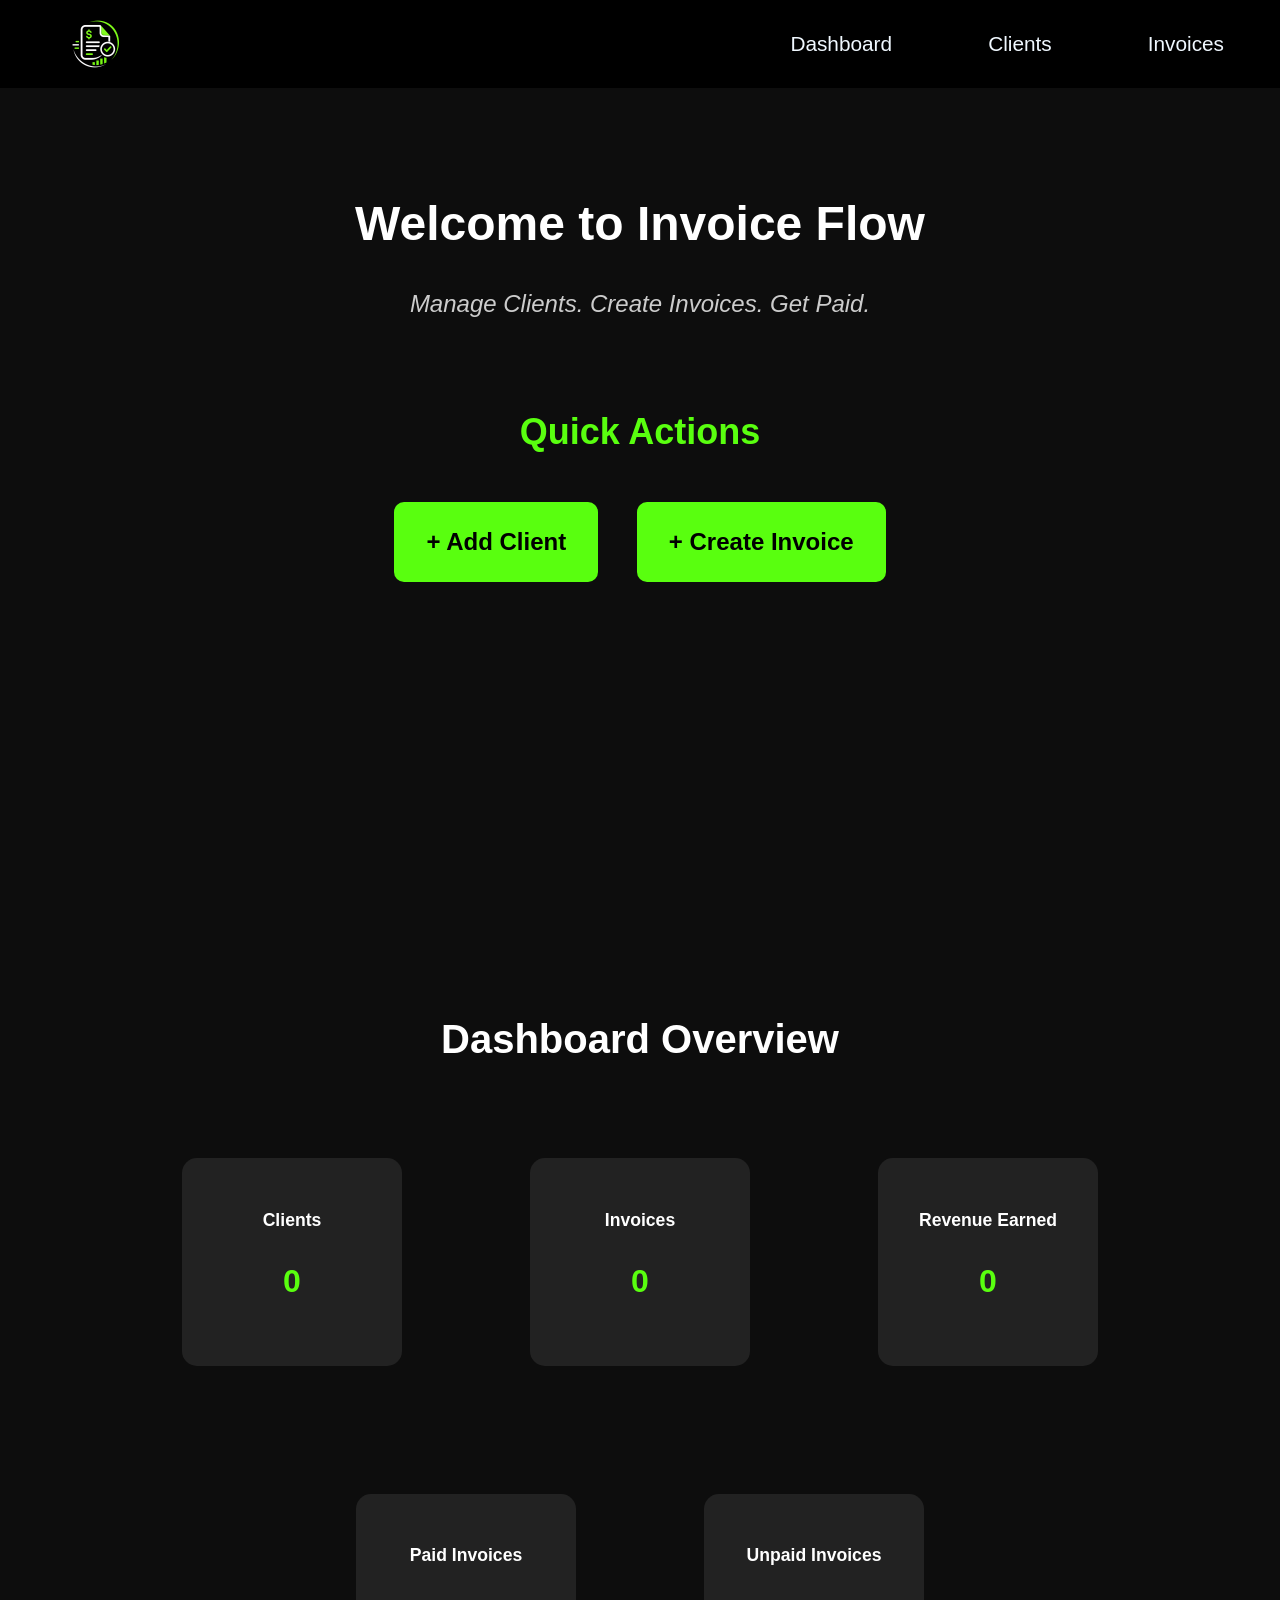
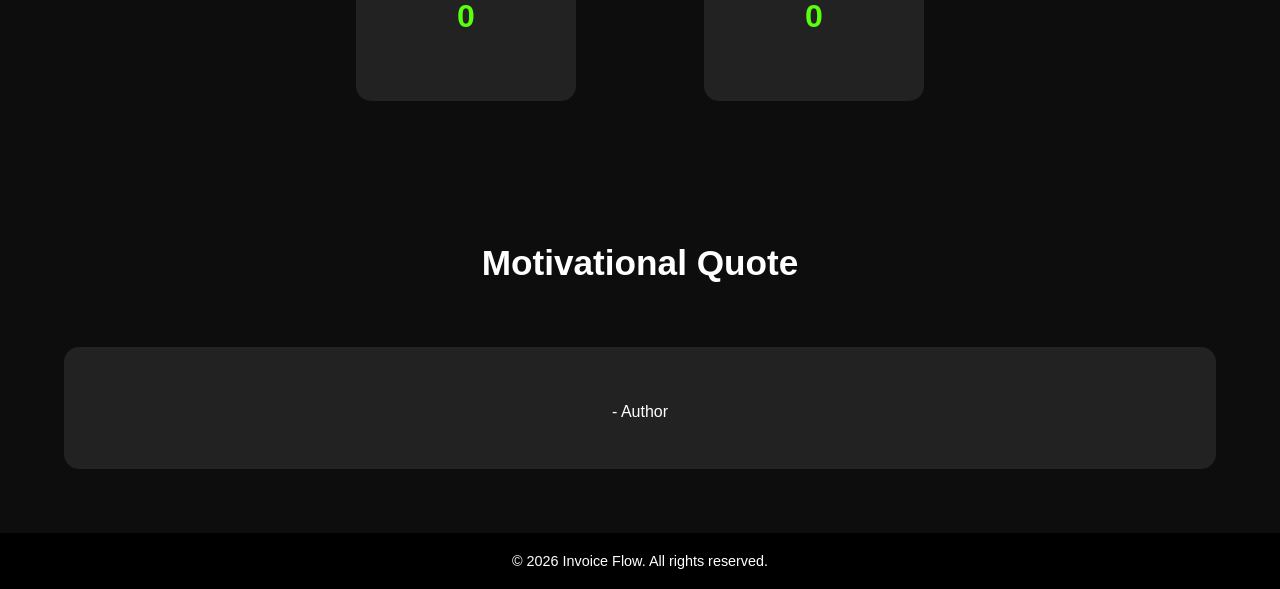
<file: index.html>
<!doctype html>
<html lang="en">
  <head>
    <meta charset="UTF-8" />
    <meta name="viewport" content="width=device-width, initial-scale=1.0" />
    <title>Invoice Flow</title>
    <link rel="stylesheet" href="./css/style.css" />
  </head>
  <body>
    <!-- Navbar -->
    <nav class="navbar">
      <img class="invoiceLogo" src="./img/invoiceLogo.png" alt="logo" />

      <div class="menu-toggle" id="menu-toggle">☰</div>

      <ul class="ul-navbar">
        <li><a href="index.html">Dashboard</a></li>
        <li><a href="clients.html">Clients</a></li>
        <li><a href="invoices.html">Invoices</a></li>
      </ul>
    </nav>

    <!-- Main -->
    <main class="main-index">
      <h1 class="h1-main-index">Welcome to Invoice Flow</h1>
      <p class="p-main-index">Manage Clients. Create Invoices. Get Paid.</p>
      <h2 class="h2-main-index">Quick Actions</h2>
      <a class="a-main-index" href="clients.html"> + Add Client </a>
      <a class="a-main-index" href="invoices.html"> + Create Invoice </a>
    </main>

    <!-- Section dashboard -->
    <section class="section-dashboard-index">
      <h2 class="h2-dashboard-index">Dashboard Overview</h2>
      <div class="all-dashboard">
        <div class="dashboard">
          <p>Clients</p>
          <p class="dashboard-number" id="total-client-index">3</p>
        </div>

        <div class="dashboard">
          <p>Invoices</p>
          <p class="dashboard-number" id="total-invoice-index">3</p>
        </div>

        <div class="dashboard">
          <p>Revenue Earned</p>
          <p class="dashboard-number" id="total-revenueEarned-index">3</p>
        </div>

        <div class="dashboard">
          <p>Paid Invoices</p>
          <p class="dashboard-number" id="total-paidInvoice-index">3</p>
        </div>

        <div class="dashboard">
          <p>Unpaid Invoices</p>
          <p class="dashboard-number" id="total-unpaidInvoice-index">3</p>
        </div>
      </div>
    </section>

    <!-- Section motivational -->
    <section class="motivational-index">
      <h2 class="h2-motivational-index">Motivational Quote</h2>
      <div>
        <h3 class="h3-motivational-index" id="h3-motivational-index"></h3>
        <p class="p-motivational-index" id="p-motivational-index">- Author</p>
      </div>
    </section>

    <!-- Footer -->
    <footer class="footer">
      <p>© 2026 Invoice Flow. All rights reserved.</p>
    </footer>

    <script type="module" src="./js/main.js"></script>
  </body>
</html>
</file>
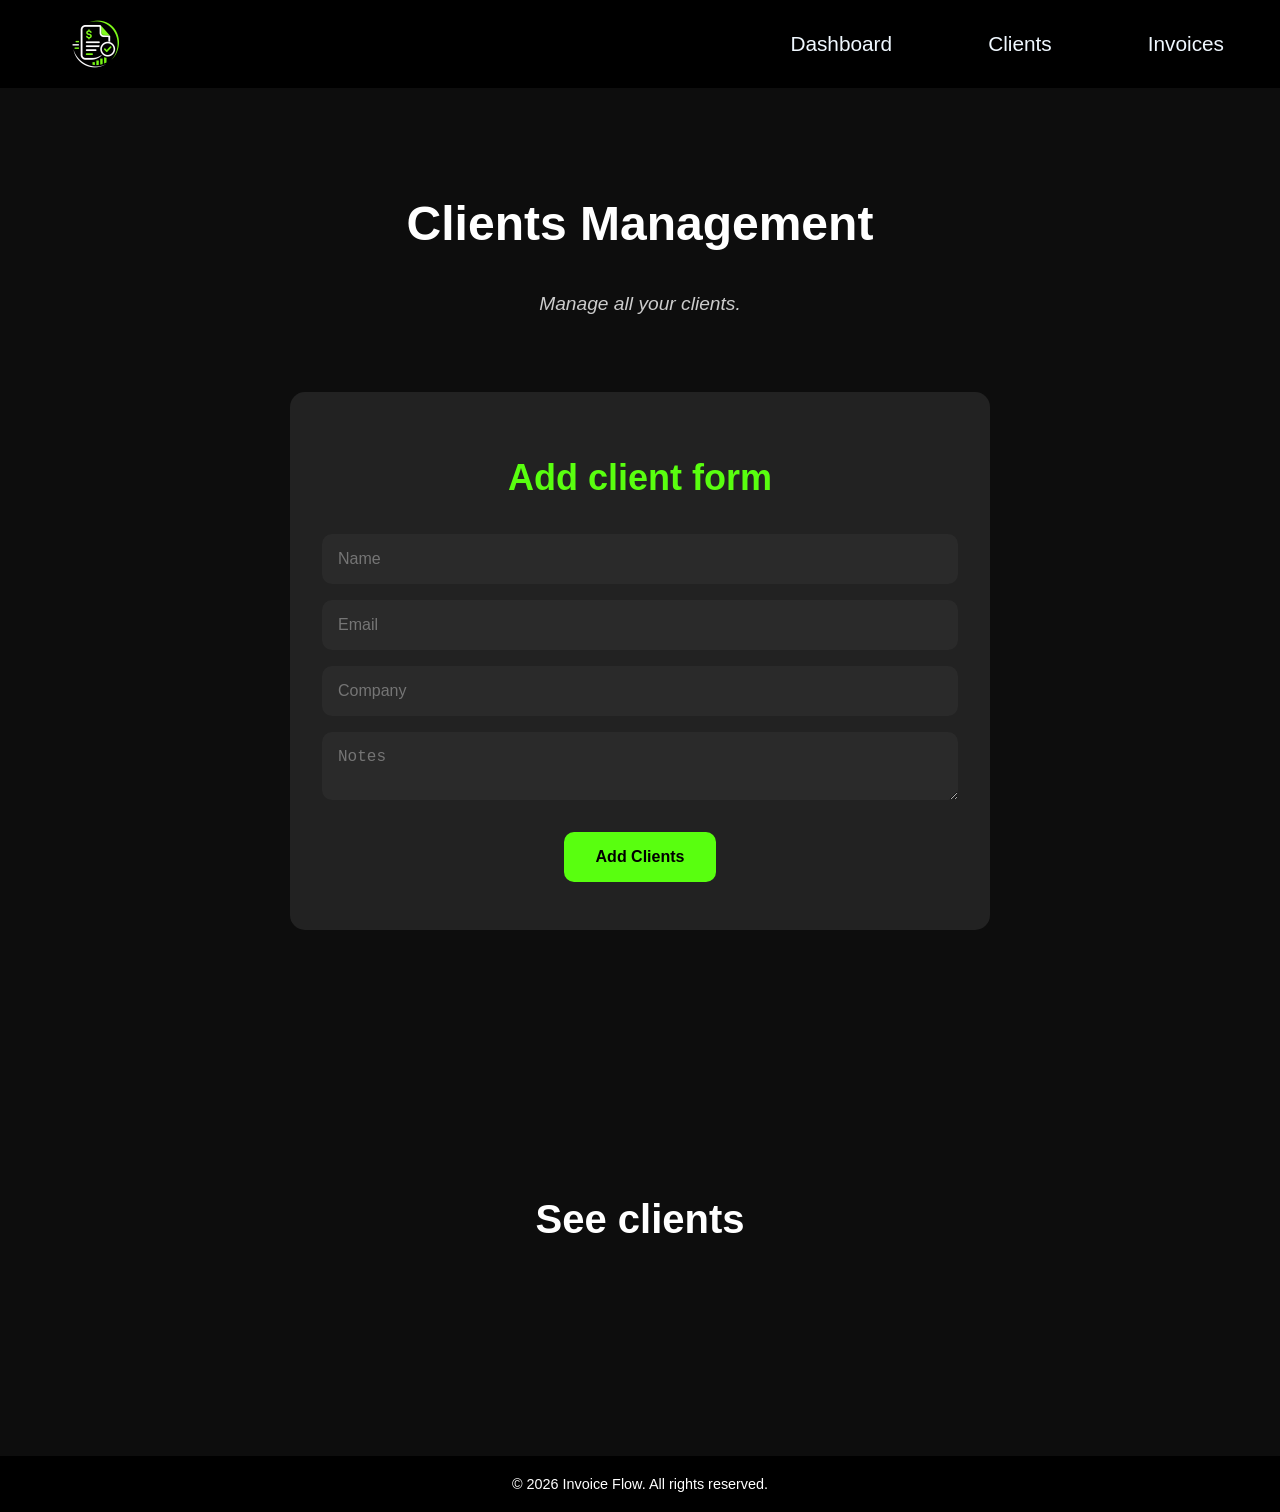
<file: clients.html>
<!doctype html>
<html lang="en">
  <head>
    <meta charset="UTF-8" />
    <meta name="viewport" content="width=device-width, initial-scale=1.0" />
    <title>Clients</title>
    <link rel="stylesheet" href="./css/style.css" />
  </head>
  <body>
    <!-- Navbar -->
    <nav class="navbar">
      <img class="invoiceLogo" src="./img/invoiceLogo.png" alt="logo" />

      <div class="menu-toggle" id="menu-toggle">☰</div>

      <ul class="ul-navbar">
        <li><a href="index.html">Dashboard</a></li>
        <li><a href="clients.html">Clients</a></li>
        <li><a href="invoices.html">Invoices</a></li>
      </ul>
    </nav>

    <!-- Main -->
    <main class="main-clients">
      <h1>Clients Management</h1>
      <p>Manage all your clients.</p>
      <div class="add-client-form">
        <h2>Add client form</h2>
        <form action="">
          <input
            id="name-input-client"
            type="text"
            placeholder="Name"
            required
          />
          <input
            id="email-input-client"
            type="email"
            placeholder="Email"
            required
          />
          <input
            id="company-input-client"
            type="text"
            placeholder="Company"
            required
          />
          <textarea id="textarea-input-client" placeholder="Notes"></textarea>
          <button id="button-input-client" class="add-clients-button">
            Add Clients
          </button>
        </form>
      </div>
    </main>

    <!-- Section see clients -->
    <section class="section-clients">
      <h2 class="see-clients-h2">See clients</h2>
      <div class="all-clients" id="all-clients"></div>
    </section>

    <!-- Footer -->
    <footer class="footer">
      <p>© 2026 Invoice Flow. All rights reserved.</p>
    </footer>

    <script src="./js/main.js"></script>
    <script type="module" src="./js/clients.js"></script>
  </body>
</html>
</file>
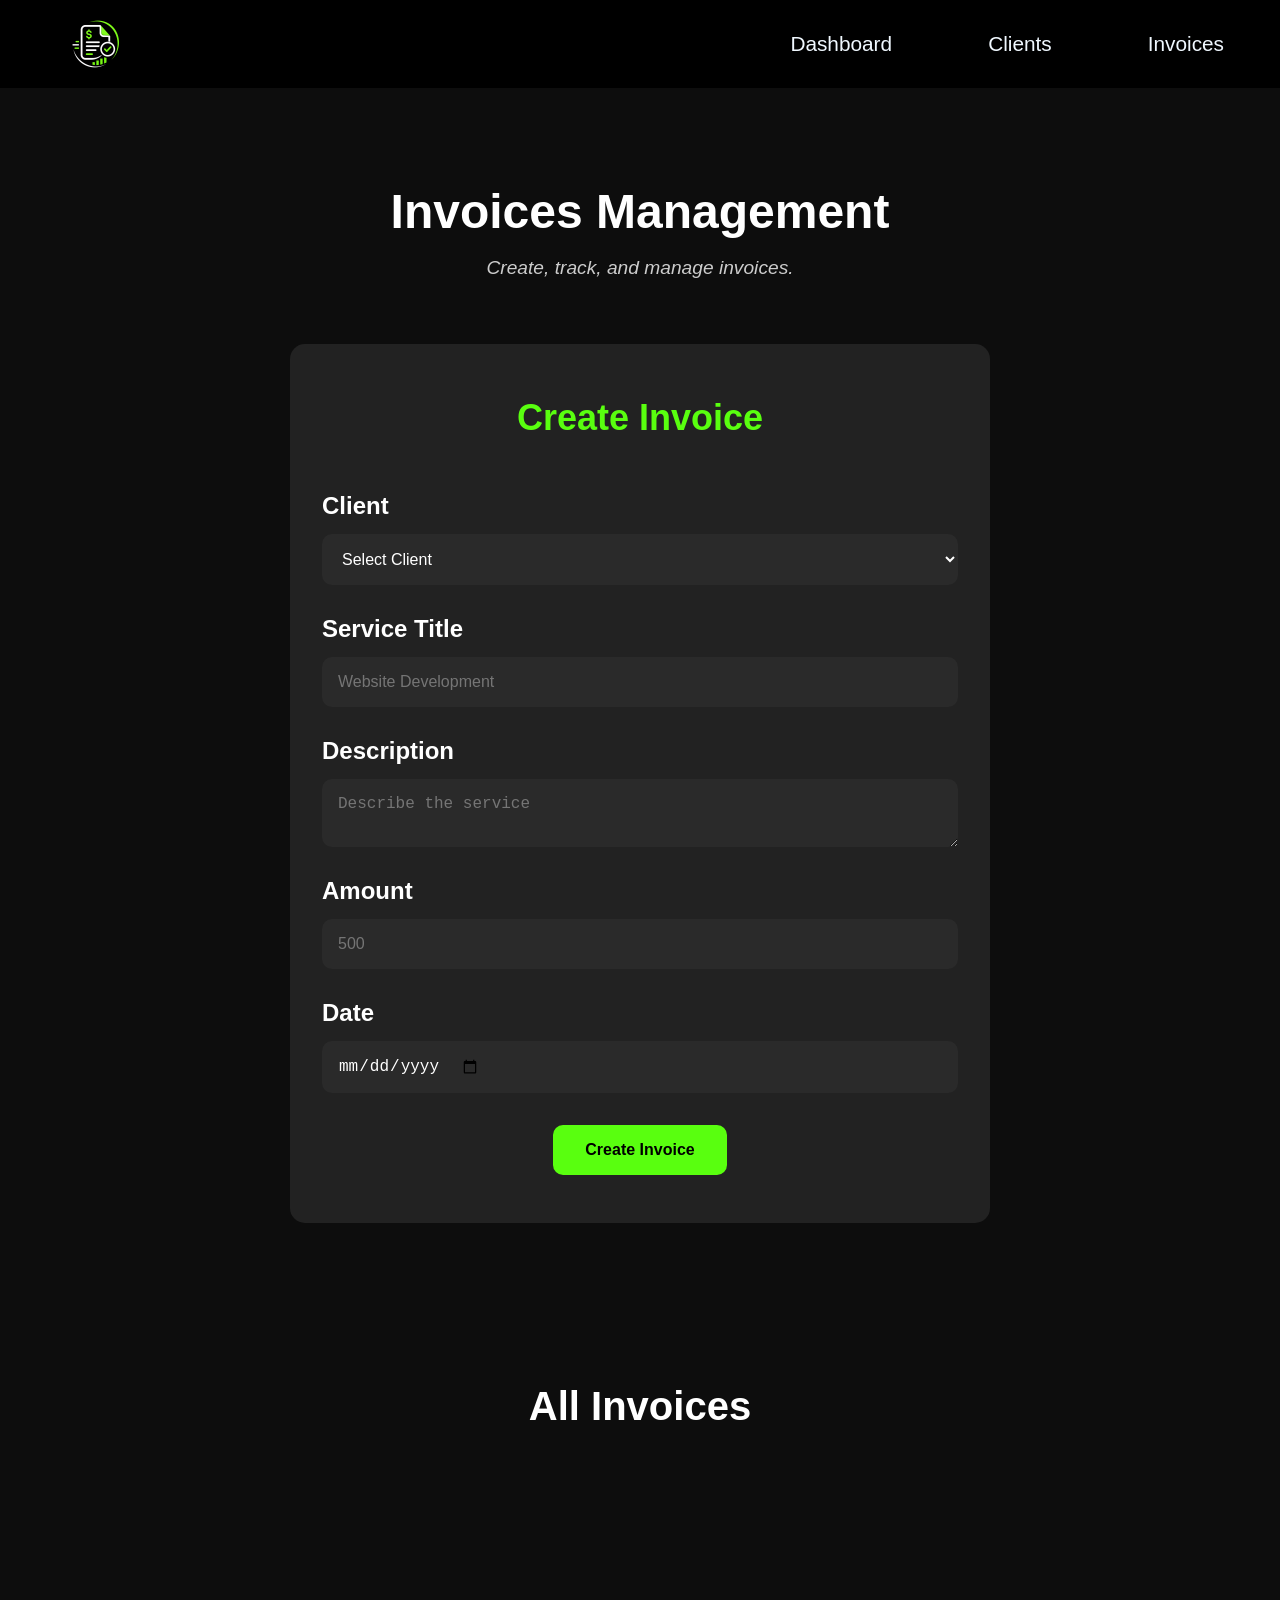
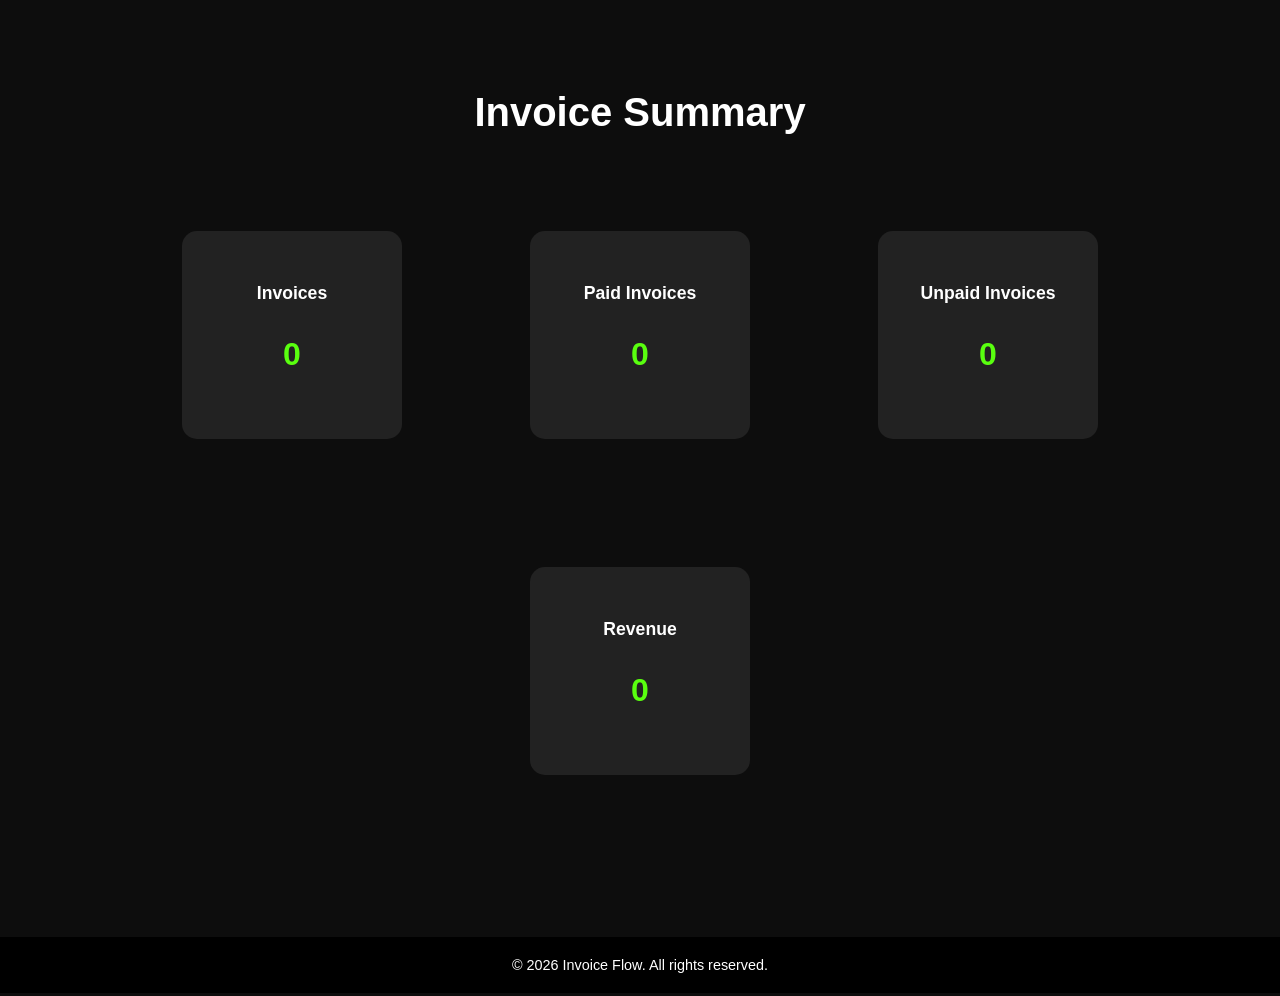
<file: invoices.html>
<!doctype html>
<html lang="en">
  <head>
    <meta charset="UTF-8" />
    <meta name="viewport" content="width=device-width, initial-scale=1.0" />
    <title>Invoices</title>
    <link rel="stylesheet" href="./css/style.css" />
  </head>
  <body>
    <!-- Navbar -->
    <nav class="navbar">
      <img class="invoiceLogo" src="./img/invoiceLogo.png" alt="logo" />

      <div class="menu-toggle" id="menu-toggle">☰</div>

      <ul class="ul-navbar">
        <li><a href="index.html">Dashboard</a></li>
        <li><a href="clients.html">Clients</a></li>
        <li><a href="invoices.html">Invoices</a></li>
      </ul>
    </nav>

    <!-- Main invoices.html -->
    <main class="main-invoices">
      <h1>Invoices Management</h1>
      <p>Create, track, and manage invoices.</p>

      <form class="form-invoices">
        <h2>Create Invoice</h2>

        <label for="client">Client</label>
        <select id="client">
          <option value="">Select Client</option>
          <option value="asma">Asma</option>
          <option value="khoshi">Khoshi</option>
          <option value="sana">Sana</option>
        </select>

        <label for="service-title">Service Title</label>
        <input
          type="text"
          id="service-title"
          placeholder="Website Development"
          required
        />

        <label for="description">Description</label>
        <textarea
          id="description"
          placeholder="Describe the service"
        ></textarea>

        <label for="amount">Amount</label>
        <input type="number" id="amount" placeholder="500" required />

        <label for="date">Date</label>
        <input type="date" id="date" required />

        <button id="create-invoice" type="submit">Create Invoice</button>
      </form>
    </main>

    <!-- Section all invoice -->
    <section class="all-invoices-section">
      <h2>All Invoices</h2>

      <div class="div-all-invoices" id="div-all-invoices"></div>
    </section>

    <!-- Section invoice summary -->
    <section class="invoices-summary">
      <h2>Invoice Summary</h2>
      <div class="all-dashboard-invoices">
        <div class="dashboard-invoices">
          <p>Invoices</p>
          <p id="total-invoices">3</p>
        </div>

        <div class="dashboard-invoices">
          <p>Paid Invoices</p>
          <p class="total-invoices" id="total-paidInvoice-">3</p>
        </div>

        <div class="dashboard-invoices">
          <p>Unpaid Invoices</p>
          <p class="total-invoices" id="total-unpaidInvoice">3</p>
        </div>

        <div class="dashboard-invoices">
          <p>Revenue</p>
          <p class="total-invoices" id="total-revenueEarned">3</p>
        </div>
      </div>
    </section>

    <!-- Footer -->
    <footer class="footer">
      <p>© 2026 Invoice Flow. All rights reserved.</p>
    </footer>

    <script src="./js/main.js"></script>
    <script type="module" src="./js/invoices.js"></script>
  </body>
</html>
</file>
<file: css/style.css>
* {
  box-sizing: border-box;
}

body {
  margin: 0;
  padding: 0;
  font-family: Arial, sans-serif;
  background-color: #0d0d0d;
  color: white;
}

/* Navbar style */
.navbar {
  display: flex;
  justify-content: space-between;
  padding: 0.5rem 3rem;
  background-color: black;
  font-family: "Franklin Gothic Medium", "Arial Narrow", Arial, sans-serif;
  align-items: center;
}

.ul-navbar {
  display: flex;
  gap: 5rem;
}

.ul-navbar li {
  list-style: none;
  margin: 0.5rem;
  font-size: 1.3rem;
}

.ul-navbar li a {
  text-decoration: none;
  color: aliceblue;
  transition: 0.2s ease;
}

.ul-navbar li a:hover {
  color: #59ff0f;
}

.invoiceLogo {
  width: 6rem;
}

.menu-toggle {
  display: none;
  font-size: 2rem;
  color: white;
  cursor: pointer;
}

@media (max-width: 768px) {
  .navbar {
    padding: 0.5rem 1.5rem;
  }

  .ul-navbar {
    position: fixed;
    top: 0;
    margin: -0.9rem;
    left: -250px;
    height: 110vh;
    width: 250px;
    background-color: black;
    flex-direction: column;
    align-items: flex-start;
    gap: 25px;
    padding: 30px 20px;
    transition: 0.3s ease;
    box-shadow: 5px 0 15px rgba(0, 0, 0, 0.2);
    margin-top: 4rem;
  }

  .ul-navbar.active {
    left: 0;
  }

  .ul-navbar li {
    width: 100%;
  }

  .ul-navbar li a {
    display: block;
    width: 100%;
    padding: 10px 0;
  }

  .menu-toggle {
    display: block;
    margin: 0.5rem;
  }
}

/* Footer style */
.footer {
  text-align: center;
  padding: 20px;
  background: black;
  color: white;
  margin-top: 50px;
  font-size: 0.9rem;
  margin-bottom: 0%;
}

.footer p {
  margin: 0;
  font-size: 0.9rem;
}

@media (max-width: 768px) {
  .footer {
    margin-bottom: 0%;
  }
}

/* Main index.html */
.main-index {
  display: block;
  text-align: center;
  min-height: 80vh;
  margin-top: 7rem;
  font-size: 1.5rem;
  line-height: 3rem;
}

.main-index p {
  font-style: italic;
  color: #cccccc;
}

.main-index h2 {
  margin-top: 5rem;
  color: #59ff0f;
}

.main-index a {
  display: inline-block;
  margin: 1rem;
  padding: 1rem 2rem;
  background-color: #59ff0f;
  color: black;
  text-decoration: none;
  border-radius: 10px;
  font-weight: bold;
  transition: all 0.3s ease;
}

.main-index a:hover {
  background-color: black;
  color: #59ff0f;
  border: 2px solid #59ff0f;
  transform: translateY(-3px);
  box-shadow: 0 0 15px #59ff0f;
}

@media (max-width: 768px) {
  .main-index h1 {
    font-size: 2rem;
  }

  .main-index p {
    font-size: 1rem;
  }

  .main-index h2 {
    font-size: 1.5rem;
  }

  .main-index a {
    padding: 0.1rem 1rem;
  }
}

/* Dashboard section index.html */
.section-dashboard-index {
  background-color: #0d0d0d;
  padding: 4rem 2rem;
}

.section-dashboard-index h2 {
  display: block;
  text-align: center;
  font-size: 2.5rem;
  color: #ffffff;
  margin-bottom: 3rem;
}

.section-dashboard-index .all-dashboard {
  display: flex;
  justify-content: center;
  flex-wrap: wrap;
  gap: 2rem;
}

.section-dashboard-index .dashboard {
  text-align: center;
  background-color: #222222;
  margin: 3rem;
  color: #ffffff;
  border-radius: 15px;
  width: 220px;
  padding: 2rem;
  transition: all 0.3s ease-in-out;
  border: 2px solid transparent;
}

.section-dashboard-index .dashboard-number {
  color: #59ff0f;
}

.dashboard:hover {
  transform: translateY(-5px);
  border-color: #59ff0f;
  box-shadow: 0 0 15px rgba(89, 255, 15, 0.4);
}

.dashboard p:first-child {
  font-size: 1.1rem;
  margin-bottom: 1rem;
  font-weight: 600;
}

.dashboard p:last-child {
  font-size: 2rem;
  font-weight: bold;
  color: #59ff0f;
}

@media (max-width: 768px) {
  .section-dashboard-index h2 {
    font-size: 1.5rem;
  }
}

/* Motivational quote index.html */
.motivational-index {
  display: block;
  text-align: center;
}

.motivational-index h2 {
  font-size: 2.2rem;
}

.motivational-index div {
  margin-top: 4rem;
  background-color: #222222;
  padding: 2rem;
  margin: 4rem;
  border-radius: 15px;
}

.motivational-index h3 {
  font-size: 1.5rem;
  font-weight: 400;
  font-style: italic;
  transition: all 0.3s ease-in-out;
}

.motivational-index h3:hover {
  color: #59ff0f;
  cursor: text;
}

@media (max-width: 768px) {
  .motivational-index h2 {
    font-size: 1.5rem;
  }

  .motivational-index h3 {
    font-size: 1rem;
    font-weight: 600;
  }
}

/* Main clients.html  */
.main-clients {
  display: block;
  text-align: center;
  min-height: 100vh;
  margin-top: 7rem;
  font-size: 1.5rem;
  line-height: 3rem;
}

.main-clients h1 {
  color: #ffffff;
  font-size: 3rem;
}

.main-clients p {
  color: #cccccc;
  font-style: italic;
  font-size: 1.2rem;
}

.main-clients .add-client-form {
  display: block;
  background-color: #222222;
  margin: 4rem auto;
  max-width: 700px;
  padding: 2rem;
  border-radius: 15px;
  border: none;
}

.main-clients .add-client-form h2 {
  color: #59ff0f;
  margin-bottom: 2rem;
}

.add-client-form input,
.add-client-form textarea {
  display: flex;
  justify-self: center;
  margin: 1rem 0;
  width: 100%;
  border: none;
  padding: 1rem;
  border-radius: 10px;
  font-size: 1rem;
  color: #ffffff;
  background-color: #2a2a2a;
  border: none;
}

.add-client-form input:focus,
.add-client-form textarea:focus {
  outline: 2px solid #59ff0f;
}

.add-client-form .add-clients-button {
  margin: 1rem;
  padding: 1rem 2rem;
  background-color: #59ff0f;
  color: black;
  border-radius: 10px;
  font-weight: bold;
  font-size: 1rem;
  border: none;
  cursor: pointer;
  transition: all 0.3s ease-in-out;
}

.add-client-form .add-clients-button:hover {
  background-color: #000000;
  color: #59ff0f;
  border: 2px solid #59ff0f;
  transform: translateY(-3px);
  box-shadow: 0 0 15px #59ff0f;
}

@media (max-width: 768px) {
  .main-clients h1 {
    font-size: 2rem;
  }

  .add-client-form {
    margin: 2rem 1rem;
    padding: 1.5rem;
  }
}

/* Section see clients clients.html */
.section-clients {
  background-color: #0d0d0d;
  padding: 4rem 2rem;
}

.see-clients-h2 {
  text-align: center;
  font-size: 2.5rem;
  color: #ffffff;
  margin-bottom: 3rem;
}

.all-clients {
  display: flex;
  flex-wrap: wrap;
  justify-content: center;
  color: #ffffff;
  margin: 50px auto;
}

.all-clients .client-cards {
  background-color: #222222;
  width: 350px;
  padding: 2rem;
  border-radius: 15px;
  margin: 3rem;
  border: 2px solid transparent;
  transition: all 0.3s ease-in-out;
}

.client-cards:hover {
  transform: translateY(-5px);
  border-color: #59ff0f;
  box-shadow: 0 0 15px rgba(89, 255, 15, 0.4);
}

.name-clients {
  color: #59ff0f;
  font-size: 1.8rem;
  font-weight: bold;
  margin-bottom: 1rem;
}

.email-clients,
.company-clients,
.notes-clients {
  color: #ffffff;
  margin: 0.8rem 0;
  line-height: 1.6;
}

.edit-client,
.delete-client {
  padding: 0.8rem 1.5rem;
  margin: 1rem 0.5rem 0;
  border: none;
  border-radius: 10px;
  cursor: pointer;
  font-weight: bold;
  transition: 0.3s ease;
}

.edit-client {
  background-color: #59ff0f;
  color: #000000;
}

.edit-client:hover {
  background-color: #000000;
  color: #59ff0f;
  border: 2px solid #59ff0f;
}

.delete-client {
  background-color: #c62828;
  color: #ffffff;
}

.delete-client:hover {
  background-color: #ff4444;
}

/* Main invoices.html */
.main-invoices {
  display: block;
  text-align: center;
  min-height: 100vh;
  margin-top: 7rem;
  font-size: 1.5rem;
  line-height: 1.5rem;
}

.main-invoices p {
  color: #cccccc;
  font-style: italic;
  font-size: 1.2rem;
}

.main-invoices h1 {
  color: #ffffff;
  font-size: 3rem;
}

.main-invoices .form-invoices {
  display: block;
  background-color: #222222;
  margin: 4rem auto;
  max-width: 700px;
  padding: 2rem;
  border-radius: 15px;
  border: none;
}

.main-invoices .form-invoices h2 {
  color: #59ff0f;
  margin-bottom: 4rem;
}

.main-invoices label {
  display: flex;
  font-weight: bold;
  color: #ffffff;
  margin-top: 2rem;
}

.form-invoices input,
.form-invoices textarea,
.form-invoices select {
  display: flex;
  justify-self: center;
  margin: 1rem 0;
  width: 100%;
  border: none;
  padding: 1rem;
  border-radius: 10px;
  font-size: 1rem;
  color: #ffffff;
  background-color: #2a2a2a;
  border: none;
}

.form-invoices input:focus,
.form-invoices textarea:focus,
.form-invoices select:focus {
  outline: 2px solid #59ff0f;
}

.form-invoices button {
  margin: 1rem;
  padding: 1rem 2rem;
  background-color: #59ff0f;
  color: black;
  border-radius: 10px;
  font-weight: bold;
  font-size: 1rem;
  border: none;
  cursor: pointer;
  transition: all 0.3s ease-in-out;
}

.form-invoices button:hover {
  background-color: #000000;
  color: #59ff0f;
  border: 2px solid #59ff0f;
  transform: translateY(-3px);
  box-shadow: 0 0 15px #59ff0f;
}

@media (max-width: 768px) {
  .main-invoices h1 {
    font-size: 2rem;
  }
}

/* Section all invoices invoices.html */
.all-invoices-section {
  background-color: #0d0d0d;
  padding: 4rem 2rem;
}

.all-invoices-section h2 {
  text-align: center;
  font-size: 2.5rem;
  color: #ffffff;
  margin-bottom: 3rem;
}

.div-all-invoices {
  display: flex;
  flex-wrap: wrap;
  justify-content: center;
  color: #ffffff;
  margin: 50px auto;
}

.div-all-invoices .all-invoices {
  background-color: #222222;
  width: 350px;
  padding: 2rem;
  border-radius: 15px;
  margin: 3rem;
  border: 2px solid transparent;
  transition: all 0.3s ease-in-out;
}

.all-invoices:hover {
  transform: translateY(-5px);
  border-color: #59ff0f;
  box-shadow: 0 0 15px rgba(89, 255, 15, 0.4);
}

.all-invoices .invoice-name {
  color: #59ff0f;
  font-size: 1.8rem;
  font-weight: bold;
  margin-bottom: 1rem;
}

.invoice-service,
.invoice-amount,
.invoice-description,
.invoice-status,
.date {
  color: #ffffff;
  margin: 0.8rem 0;
  line-height: 1.6;
}

.invoice-edit,
.invoice-delete,
.invoice-mark {
  padding: 0.8rem 1.5rem;
  margin: 1rem 0.5rem 0;
  border: none;
  border-radius: 10px;
  cursor: pointer;
  font-weight: bold;
  transition: 0.3s ease;
}

.invoice-edit,
.invoice-mark {
  background-color: #59ff0f;
  color: #000000;
}

.invoice-edit:hover,
.invoice-mark:hover {
  background-color: #000000;
  color: #59ff0f;
  border: 2px solid #59ff0f;
}

.invoice-delete {
  background-color: #c62828;
  color: #ffffff;
}

.invoice-delete:hover {
  background-color: #ff4444;
}

.section-dashboard-index {
  background-color: #0d0d0d;
  padding: 4rem 2rem;
}

.section-dashboard-index h2 {
  display: block;
  text-align: center;
  font-size: 2.5rem;
  color: #ffffff;
  margin-bottom: 3rem;
}

.section-dashboard-index .all-dashboard {
  display: flex;
  justify-content: center;
  flex-wrap: wrap;
  gap: 2rem;
}

.section-dashboard-index .dashboard {
  text-align: center;
  background-color: #222222;
  margin: 3rem;
  color: #ffffff;
  border-radius: 15px;
  width: 220px;
  padding: 2rem;
  transition: all 0.3s ease-in-out;
  border: 2px solid transparent;
}

.section-dashboard-index .dashboard-number {
  color: #59ff0f;
}

.dashboard:hover {
  transform: translateY(-5px);
  border-color: #59ff0f;
  box-shadow: 0 0 15px rgba(89, 255, 15, 0.4);
}

.dashboard p:first-child {
  font-size: 1.1rem;
  margin-bottom: 1rem;
  font-weight: 600;
}

.dashboard p:last-child {
  font-size: 2rem;
  font-weight: bold;
  color: #59ff0f;
}

@media (max-width: 768px) {
  .section-dashboard-index h2 {
    font-size: 1.5rem;
  }
}

/* Dashboard section index.html */
.invoices-summary {
  background-color: #0d0d0d;
  padding: 4rem 2rem;
}

.invoices-summary h2 {
  display: block;
  text-align: center;
  font-size: 2.5rem;
  color: #ffffff;
  margin-bottom: 3rem;
}

.invoices-summary .all-dashboard-invoices {
  display: flex;
  justify-content: center;
  flex-wrap: wrap;
  gap: 2rem;
}

.all-dashboard-invoices .dashboard-invoices {
  text-align: center;
  background-color: #222222;
  margin: 3rem;
  color: #ffffff;
  border-radius: 15px;
  width: 220px;
  padding: 2rem;
  transition: all 0.3s ease-in-out;
  border: 2px solid transparent;
}

.dashboard-invoices .total-invoices {
  color: #59ff0f;
}

.dashboard-invoices:hover {
  transform: translateY(-5px);
  border-color: #59ff0f;
  box-shadow: 0 0 15px rgba(89, 255, 15, 0.4);
}

.dashboard-invoices p:first-child {
  font-size: 1.1rem;
  margin-bottom: 1rem;
  font-weight: 600;
}

.dashboard-invoices p:last-child {
  font-size: 2rem;
  font-weight: bold;
  color: #59ff0f;
}

@media (max-width: 768px) {
  .invoices-summary h2 {
    font-size: 2rem;
  }
}
</file>
